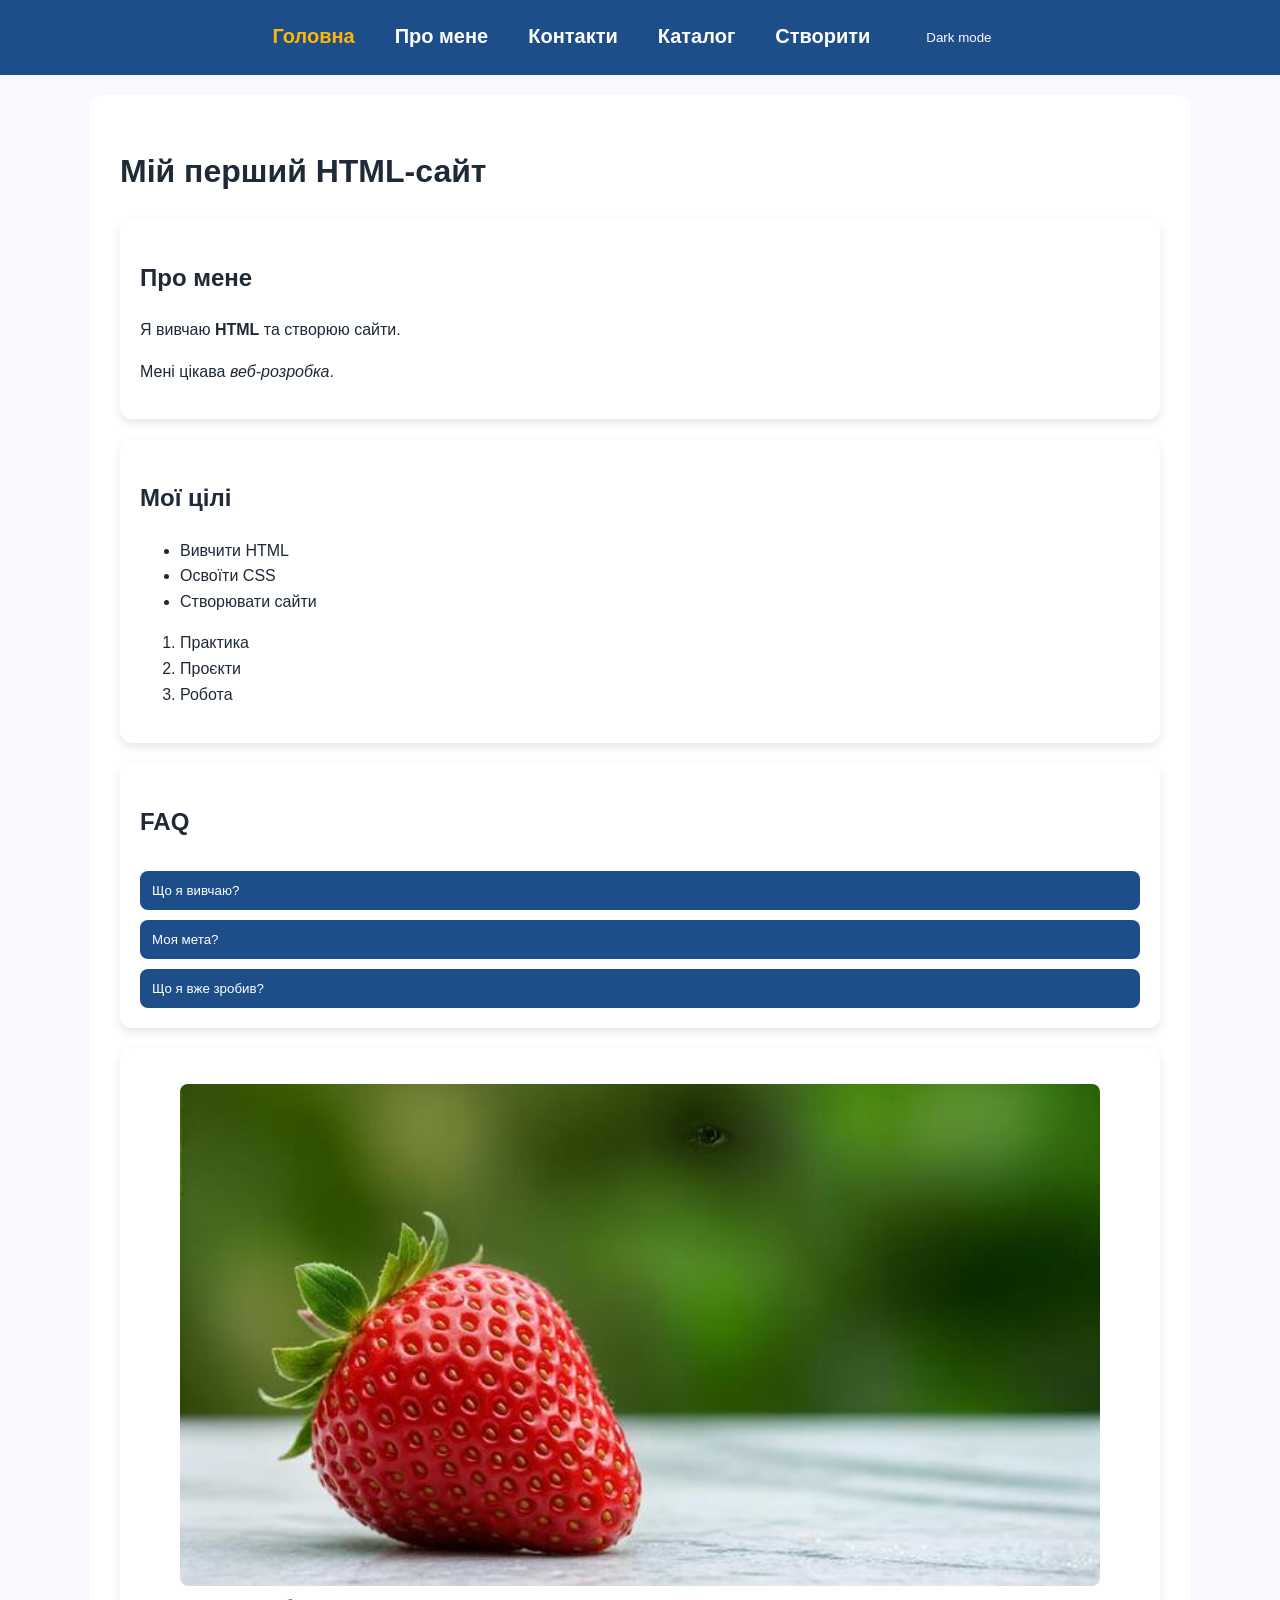
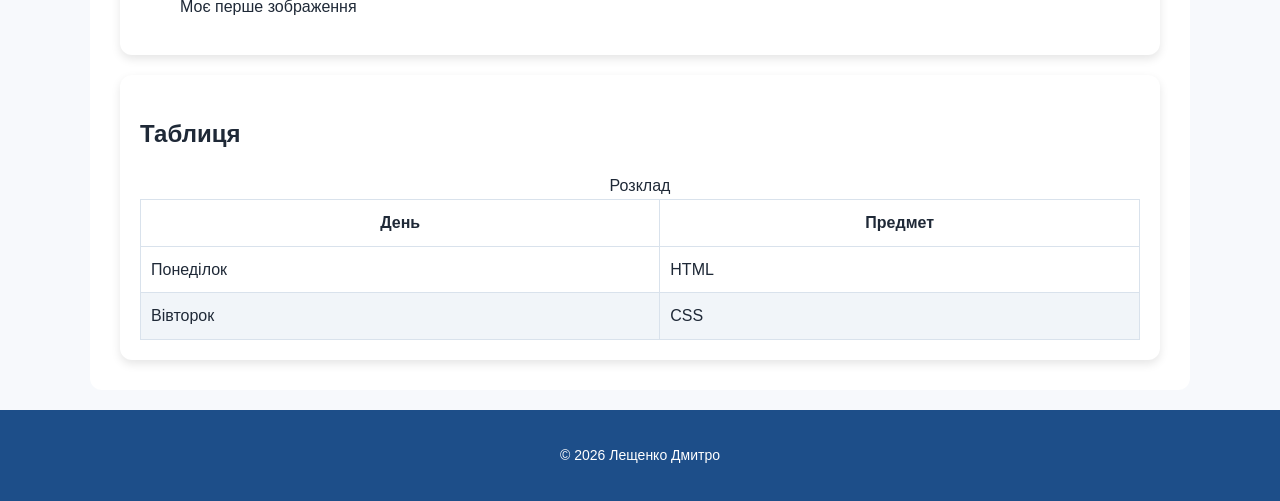
<file: index.html>
<!DOCTYPE html>
<html lang="uk">
<head>
  <meta charset="UTF-8">
  <meta name="viewport" content="width=device-width, initial-scale=1.0">
  <meta name="description" content="Мій перший HTML сайт">
  <title>Мій перший HTML-сайт</title>

  <link rel="icon" href="data:,">

  <link rel="stylesheet" href="./styles/style.css">
  <link rel="stylesheet" href="./styles/responsive.css">
</head>

<body>

<header class="site-header">
  <nav>
    <a href="index.html">Головна</a>
    <a href="pages/about.html">Про мене</a>
    <a href="pages/contact.html">Контакти</a>
    <a href="pages/catalog.html">Каталог</a>
    <a href="pages/item-form.html">Створити</a>
    <button class="theme-toggle" type="button">Change theme</button>
  </nav>
</header>

<main class="container">

  <h1>Мій перший HTML-сайт</h1>

  <section class="card">
    <h2>Про мене</h2>
    <p>Я вивчаю <strong>HTML</strong> та створюю сайти.</p>
    <p>Мені цікава <em>веб-розробка</em>.</p>
  </section>

  <section class="card">
    <h2>Мої цілі</h2>

    <ul>
      <li>Вивчити HTML</li>
      <li>Освоїти CSS</li>
      <li>Створювати сайти</li>
    </ul>

    <ol>
      <li>Практика</li>
      <li>Проєкти</li>
      <li>Робота</li>
    </ol>
  </section>

  <section class="card">
    <h2>FAQ</h2>

    <div class="accordion-item">
      <button class="accordion-header" type="button">Що я вивчаю?</button>
      <div class="accordion-content">
        <p>Я вивчаю HTML, CSS та JavaScript.</p>
      </div>
    </div>

    <div class="accordion-item">
      <button class="accordion-header" type="button">Моя мета?</button>
      <div class="accordion-content">
        <p>Стати веб-розробником та працювати в IT.</p>
      </div>
    </div>

    <div class="accordion-item">
      <button class="accordion-header" type="button">Що я вже зробив?</button>
      <div class="accordion-content">
        <p>Створив свій перший багатосторінковий сайт.</p>
      </div>
    </div>
  </section>

  <section class="card">
    <figure>
      <img src="./assets/img/test.jpg" alt="Моє перше зображення">
      <figcaption>Моє перше зображення</figcaption>
    </figure>
  </section>

  <section class="card">
    <h2>Таблиця</h2>

    <table>
      <caption>Розклад</caption>
      <thead>
        <tr>
          <th>День</th>
          <th>Предмет</th>
        </tr>
      </thead>
      <tbody>
        <tr>
          <td>Понеділок</td>
          <td>HTML</td>
        </tr>
        <tr>
          <td>Вівторок</td>
          <td>CSS</td>
        </tr>
      </tbody>
    </table>
  </section>

</main>

<footer>
  <p>© <span class="year"></span> Лещенко Дмитро</p>
</footer>

<button class="back-to-top" type="button">↑</button>

<script src="./js/main.js" defer></script>
</body>
</html>
</file>
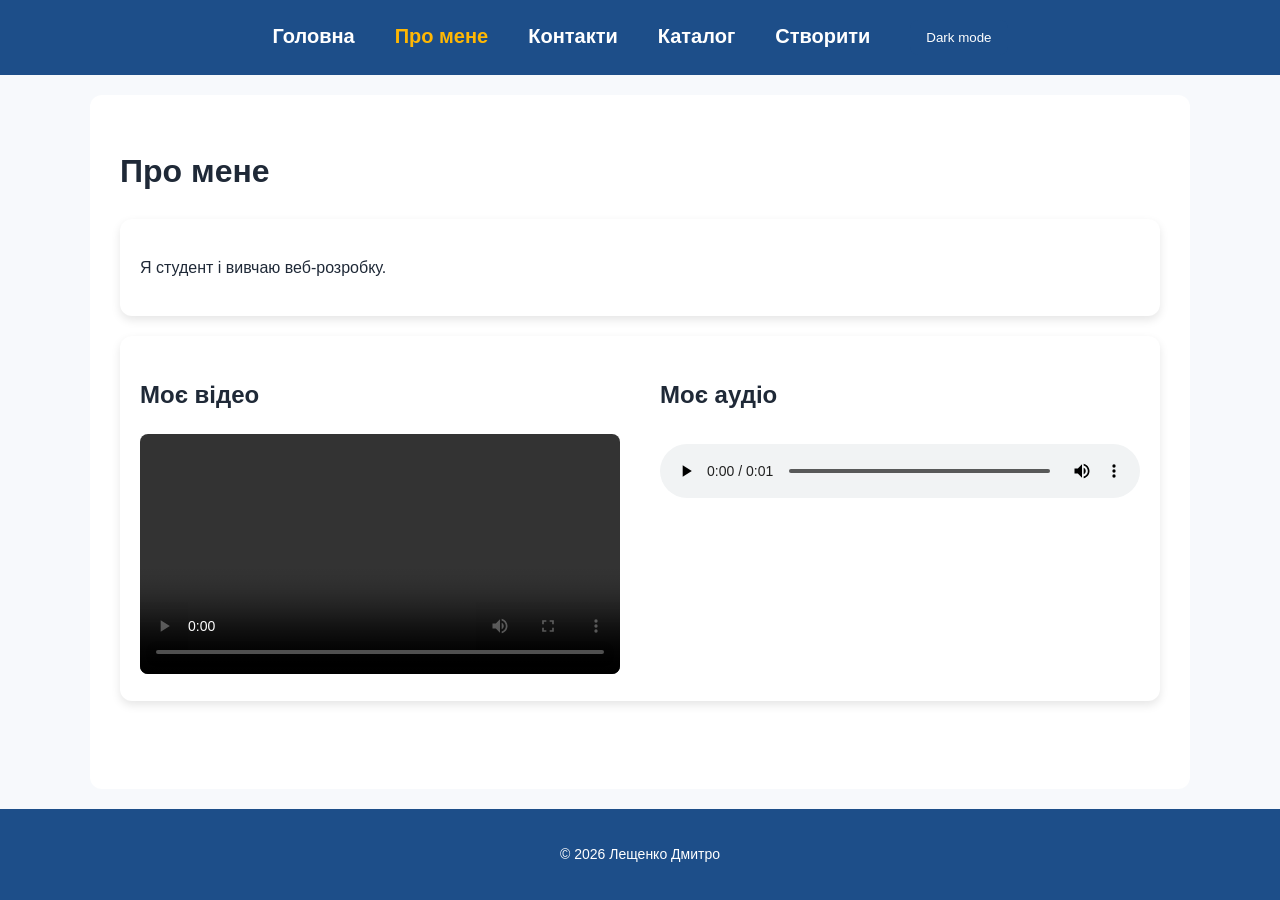
<file: pages/about.html>
<!DOCTYPE html>
<html lang="uk">
<head>
  <meta charset="UTF-8">
  <meta name="viewport" content="width=device-width, initial-scale=1.0">
  <title>Про мене</title>

  <link rel="icon" href="data:,">

  <link rel="stylesheet" href="../styles/style.css">
  <link rel="stylesheet" href="../styles/responsive.css">
</head>

<body>

<header class="site-header">
  <nav>
    <a href="../index.html">Головна</a>
    <a href="about.html" class="active">Про мене</a>
    <a href="contact.html">Контакти</a>
    <a href="catalog.html">Каталог</a>
    <a href="item-form.html">Створити</a>
    <button class="theme-toggle" type="button">Change theme</button>
  </nav>
</header>

<main class="container">

  <h1>Про мене</h1>

  <section class="card">
    <p>Я студент і вивчаю веб-розробку.</p>
  </section>

  <section class="card two-column">

    <div>
      <h2>Моє відео</h2>
      <video controls>
        <source src="../assets/media/demo.mp4" type="video/mp4">
        Ваш браузер не підтримує відео.
      </video>
    </div>

    <div>
      <h2>Моє аудіо</h2>
      <audio controls>
        <source src="../assets/media/demo.mp3" type="audio/mpeg">
        Ваш браузер не підтримує аудіо.
      </audio>
    </div>

  </section>

</main>

<footer>
  <p>© <span class="year"></span> Лещенко Дмитро</p>
</footer>

<script src="../js/main.js" defer></script>
</body>
</html>
</file>
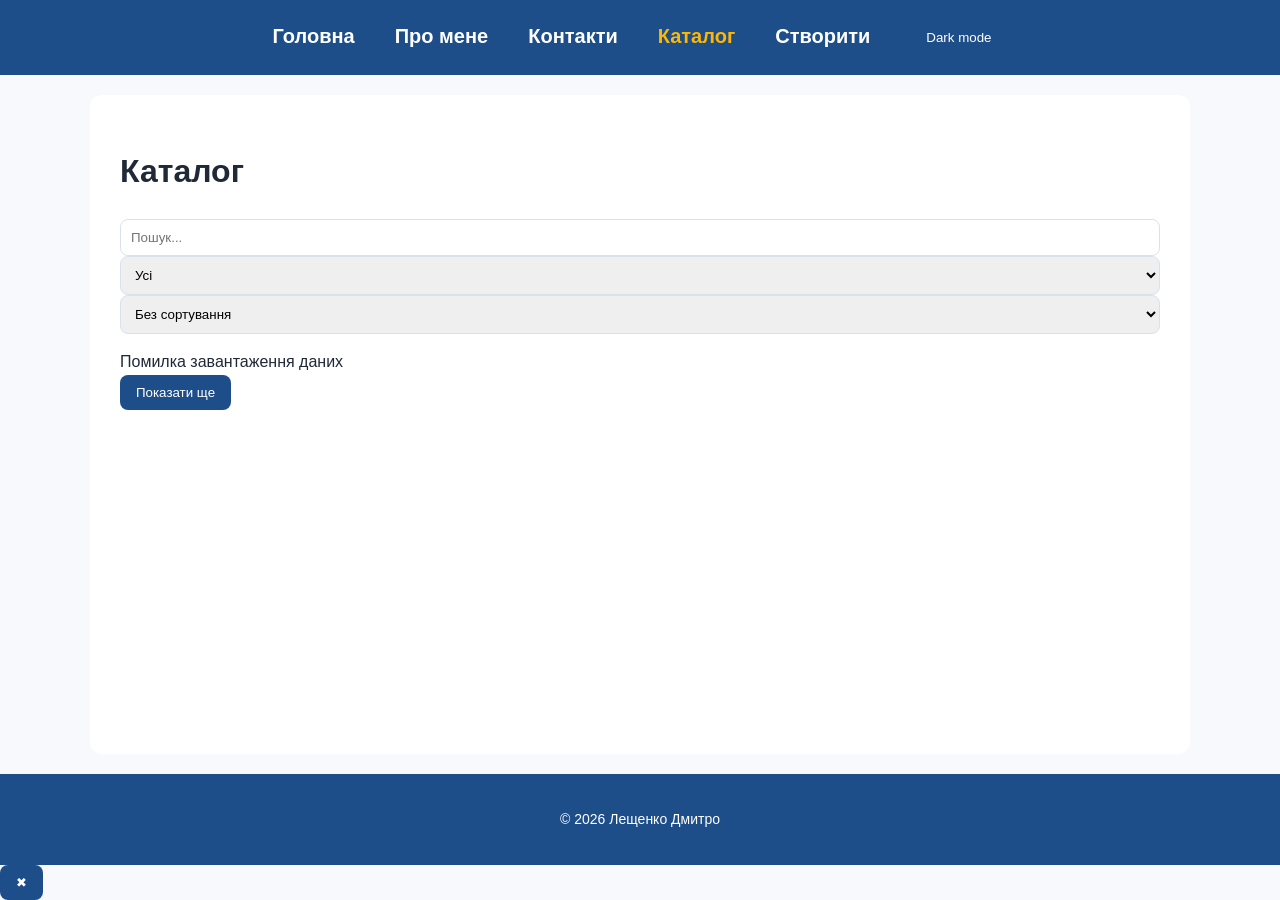
<file: pages/catalog.html>
<!DOCTYPE html>
<html lang="uk">
<head>
  <meta charset="UTF-8">
  <meta name="viewport" content="width=device-width, initial-scale=1.0">
  <title>Каталог</title>

  <link rel="icon" href="data:,">

  <link rel="stylesheet" href="../styles/style.css">
  <link rel="stylesheet" href="../styles/responsive.css">
</head>

<body>

<header class="site-header">
  <nav>
    <a href="../index.html">Головна</a>
    <a href="about.html">Про мене</a>
    <a href="contact.html">Контакти</a>
    <a href="catalog.html" class="active">Каталог</a>
    <a href="item-form.html">Створити</a>
    <button class="theme-toggle" type="button">Change theme</button>
  </nav>
</header>

<main class="container">

  <h1>Каталог</h1>

  <input type="text" id="search" placeholder="Пошук...">

  <select id="category">
    <option value="all">Усі</option>
    <option value="web">Web</option>
    <option value="design">Design</option>
  </select>

  <select id="sort">
    <option value="">Без сортування</option>
    <option value="price">За ціною</option>
  </select>

  <p id="catalog-message" style="margin-top:10px; font-weight:600;"></p>

  <div data-catalog></div>

  <button class="load-more" type="button">Показати ще</button>

</main>

<footer>
  <p>© <span class="year"></span> Лещенко Дмитро</p>
</footer>

<div id="modal" class="modal hidden">
  <div class="modal-content">
    <button id="close-modal" type="button">✖</button>
    <div id="modal-body"></div>
  </div>
</div>

<script src="../js/main.js" defer></script>
<script type="module" src="../js/catalog.js"></script>

</body>
</html>
</file>
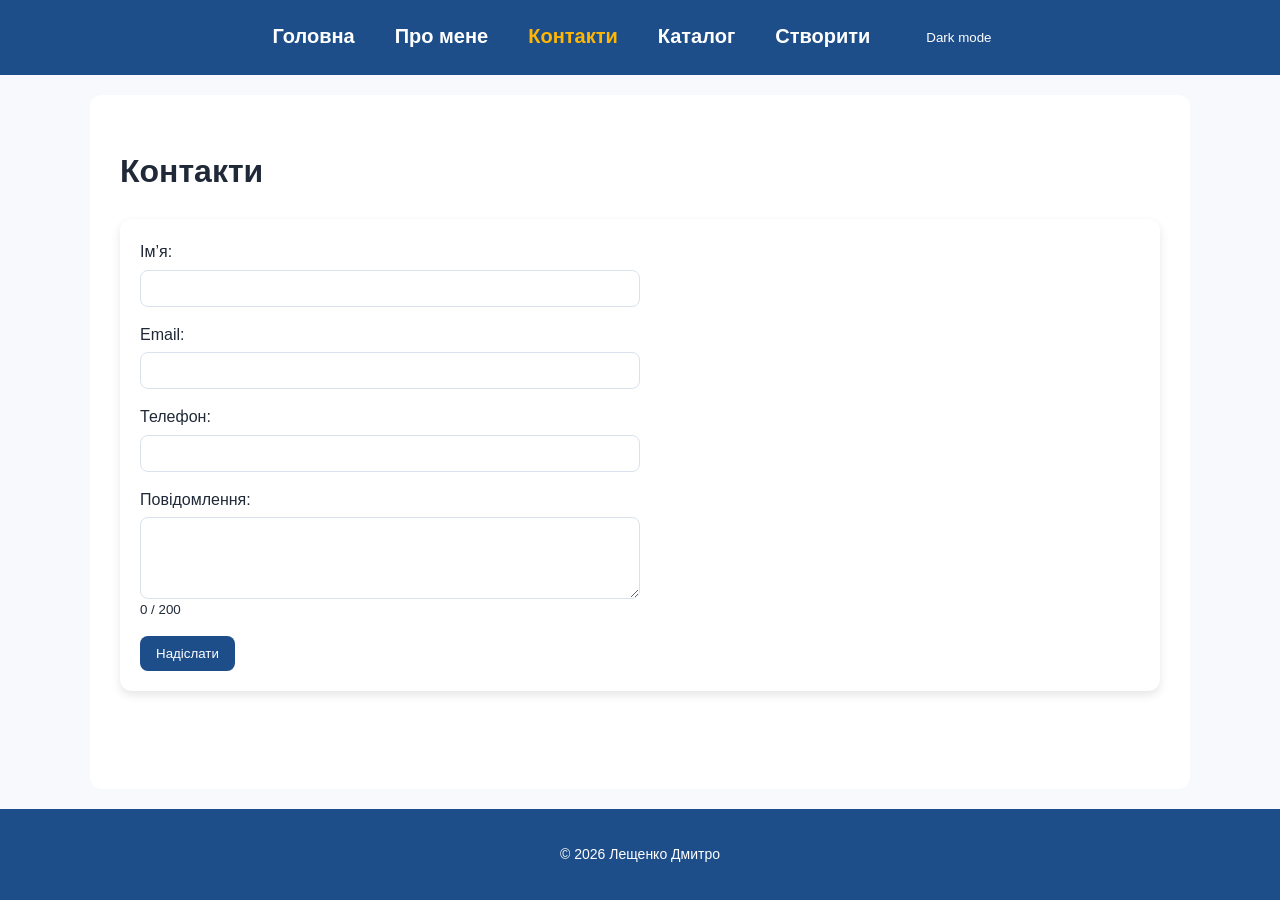
<file: pages/contact.html>
<!DOCTYPE html>
<html lang="uk">
<head>
  <meta charset="UTF-8">
  <meta name="viewport" content="width=device-width, initial-scale=1.0">
  <title>Контакти</title>

  <link rel="icon" href="data:,">

  <link rel="stylesheet" href="../styles/style.css">
  <link rel="stylesheet" href="../styles/responsive.css">
</head>

<body>

<header class="site-header">
  <nav>
    <a href="../index.html">Головна</a>
    <a href="about.html">Про мене</a>
    <a href="contact.html" class="active">Контакти</a>
    <a href="catalog.html">Каталог</a>
    <a href="item-form.html">Створити</a>
    <button class="theme-toggle" type="button">Change theme</button>
  </nav>
</header>

<main class="container">

  <h1>Контакти</h1>

  <section class="card">
    <form id="contact-form" novalidate>

      <div class="form-group">
        <label for="name">Ім’я:</label>
        <input type="text" id="name" name="name" required autocomplete="name">
        <small class="error"></small>
      </div>

      <div class="form-group">
        <label for="email">Email:</label>
        <input type="email" id="email" name="email" required autocomplete="email">
        <small class="error"></small>
      </div>

      <div class="form-group">
        <label for="phone">Телефон:</label>
        <input type="tel" id="phone" name="phone" autocomplete="tel">
        <small class="error"></small>
      </div>

      <div class="form-group">
        <label for="message">Повідомлення:</label>
        <textarea id="message" name="message" rows="4" required></textarea>
        <small class="char-count">0 / 200</small>
        <small class="error"></small>
      </div>

      <button type="submit">Надіслати</button>

    </form>
  </section>

</main>

<footer>
  <p>© <span class="year"></span> Лещенко Дмитро</p>
</footer>

<script src="../js/main.js" defer></script>
</body>
</html>
</file>
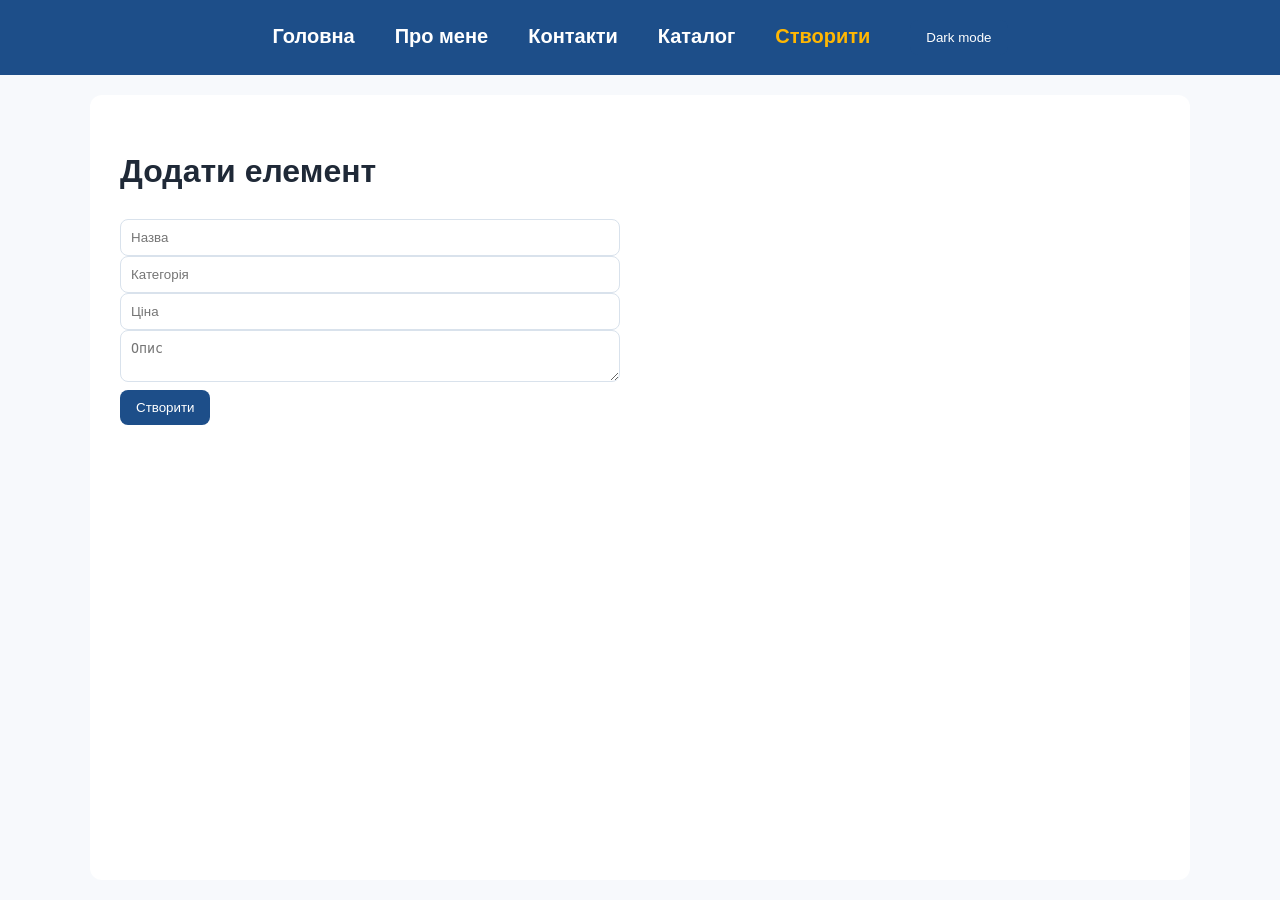
<file: pages/item-form.html>
<!DOCTYPE html>
<html lang="uk">
<head>
  <meta charset="UTF-8">
  <title>Додати елемент</title>
  <link rel="stylesheet" href="../styles/style.css">
</head>

<body>

  <header class="site-header">
  <nav>
    <a href="../index.html">Головна</a>
    <a href="about.html">Про мене</a>
    <a href="contact.html">Контакти</a>
    <a href="catalog.html">Каталог</a>
    <a href="item-form.html" class="active">Створити</a>
    <button class="theme-toggle" type="button">Change theme</button>
  </nav>
</header>

<main class="container">
  <h1 id="form-title">Додати елемент</h1>

  <form id="item-form">

    <input name="title" placeholder="Назва" required>
    <input name="category" placeholder="Категорія" required>
    <input name="price" type="number" placeholder="Ціна" required>
    <textarea name="description" placeholder="Опис"></textarea>

    <button type="submit" id="submit-btn">Створити</button>
    
    <p id="form-message" style="margin-top:10px; font-weight:600;"></p>

  </form>

</main>

<script src="../js/main.js" defer></script>
<script type="module" src="../js/form.js"></script>
</body>
</html>
</file>
<file: styles/style.css>
:root {
  --color-primary: #1d4e89;
  --color-accent: #ffb703;
  --color-bg: #f7f9fc;
  --color-surface: #ffffff;
  --color-text: #1f2937;
  --color-border: #d9e2ec;

  --radius-sm: 8px;
  --radius-md: 12px;
}

/* 🌙 DARK THEME */
body.theme-dark {
  --color-bg: #0f172a;
  --color-surface: #1e293b;
  --color-text: #ffffff;
  --color-border: #334155;
}

/* RESET */
*,
*::before,
*::after {
  box-sizing: border-box;
}

/* BODY + LAYOUT */
body {
  margin: 0;
  font-family: Arial, sans-serif;
  line-height: 1.6;
  color: var(--color-text);
  background-color: var(--color-bg);

  display: flex;
  flex-direction: column;
  min-height: 100vh;
}

main {
  flex: 1;
  padding: 20px;
}

/* CONTAINER */
.container {
  width: min(1100px, calc(100% - 32px));
  margin: 20px auto;
  background: var(--color-surface);
  padding: 30px;
  border-radius: var(--radius-md);
}

/* HEADER + NAV */
.site-header {
  width: 100%;
  background: var(--color-primary);
}

nav {
  display: flex;
  justify-content: center;
  gap: 40px;
  padding: 20px 0;
}

nav a {
  color: white;
  text-decoration: none;
  font-size: 20px;
  font-weight: 600;
  transition: 0.3s;
}

nav a:hover,
nav a.active {
  color: var(--color-accent);
}

/* TYPOGRAPHY */
h1,
h2 {
  color: var(--color-text);
}

p {
  margin-bottom: 15px;
}

/* MEDIA */
img,
video {
  width: 100%;
  max-width: 100%;
  border-radius: var(--radius-sm);
}

audio {
  width: 100%;
  margin-top: 10px;
}

/* TABLE */
table {
  width: 100%;
  border-collapse: collapse;
}

th,
td {
  padding: 10px;
  border: 1px solid var(--color-border);
}

tr:nth-child(even) {
  background: #f1f5f9;
}

/* CARD */
.card {
  background: var(--color-surface);
  padding: 20px;
  border-radius: var(--radius-md);
  box-shadow: 0 4px 10px rgba(0, 0, 0, 0.1);
  margin-top: 20px;
}

/* FORM */
form {
  max-width: 500px;
}

.form-group {
  display: flex;
  flex-direction: column;
  margin-bottom: 15px;
}

label {
  margin-bottom: 5px;
}

input,
textarea,
select {
  width: 100%;
  padding: 10px;
  border: 1px solid var(--color-border);
  border-radius: var(--radius-sm);
}

input:focus,
textarea:focus,
select:focus {
  outline: none;
  border-color: var(--color-primary);
}

/* BUTTON */
button {
  background: var(--color-primary);
  color: white;
  padding: 10px 16px;
  border: none;
  border-radius: var(--radius-sm);
  cursor: pointer;
  transition: 0.3s;
}

button:hover {
  opacity: 0.9;
  transform: scale(1.05);
}

/* SECTIONS */
section {
  margin-top: 30px;
}

/* MEDIA BLOCK */
.two-column {
  display: flex;
  gap: 40px;
  align-items: flex-start;
}

.two-column > div {
  flex: 1;
  min-width: 250px;
}

/* FOOTER */
footer {
  text-align: center;
  padding: 20px;
  font-size: 14px;
  background: var(--color-primary);
  color: white;
}

/* ADAPTIVE */
@media (max-width: 768px) {
  nav {
    flex-direction: column;
    gap: 15px;
  }

  .two-column {
    flex-direction: column;
    gap: 20px;
  }

  h1 {
    font-size: 28px;
  }

  .container {
    padding: 20px;
  }
}

/* BACK TO TOP */
.back-to-top {
  position: fixed;
  bottom: 20px;
  right: 20px;

  width: 50px;
  height: 50px;

  background: white; /* белый фон */
  color: var(--color-primary); /* синяя стрелка */

  border: none;
  border-radius: 50%;

  font-size: 20px;
  font-weight: bold;

  cursor: pointer;

  display: none;
  align-items: center;
  justify-content: center;

  box-shadow: 0 6px 20px rgba(0,0,0,0.15);
  transition: 0.3s;
  z-index: 1000;
}

.back-to-top.show {
  display: flex;
}

.back-to-top:hover {
  transform: translateY(-3px) scale(1.1);
  background: var(--color-primary);
  color: white;
}

/* DARK THEME */
body.theme-dark {
  --color-bg: #0f172a;
  --color-surface: #1e293b;
  --color-text: #e2e8f0;
  --color-border: #334155;
}

/* чтобы сразу применялось */
body.theme-dark {
  background-color: var(--color-bg);
  color: var(--color-text);
}

/* карточки и контейнеры */
body.theme-dark .container,
body.theme-dark .card {
  background: var(--color-surface);
}

/* таблица */
body.theme-dark tr:nth-child(even) {
  background: #1e293b;
}

body.theme-dark input,
body.theme-dark textarea,
body.theme-dark select {
  background: #0f172a;
  color: white;
  border-color: #334155;
}

body.theme-dark .card {
  box-shadow: 0 4px 20px rgba(0, 0, 0, 0.4);
}

body,
.card,
.container,
input,
button {
  transition: all 0.3s ease;
}

.accordion-header {
  width: 100%;
  padding: 12px;
  text-align: left;
  background: var(--color-primary);
  color: white;
  border: none;
  cursor: pointer;
  margin-top: 10px;
  border-radius: 8px;
}

.accordion-content {
  display: none;
  padding: 10px;
}

.accordion-item.active .accordion-content {
  display: block;
}
</file>
<file: styles/responsive.css>
@media (max-width: 768px) {

  /* NAV */
  nav {
    flex-direction: column;
    align-items: center;
    gap: 10px;
  }

  /* CONTAINER */
  .container {
    width: calc(100% - 20px);
    padding: 15px;
  }

  /* TYPOGRAPHY */
  h1 {
    font-size: 26px;
  }

  /* FLEX BLOCK */
  .two-column {
    flex-direction: column;
    gap: 20px;
  }

}
</file>
